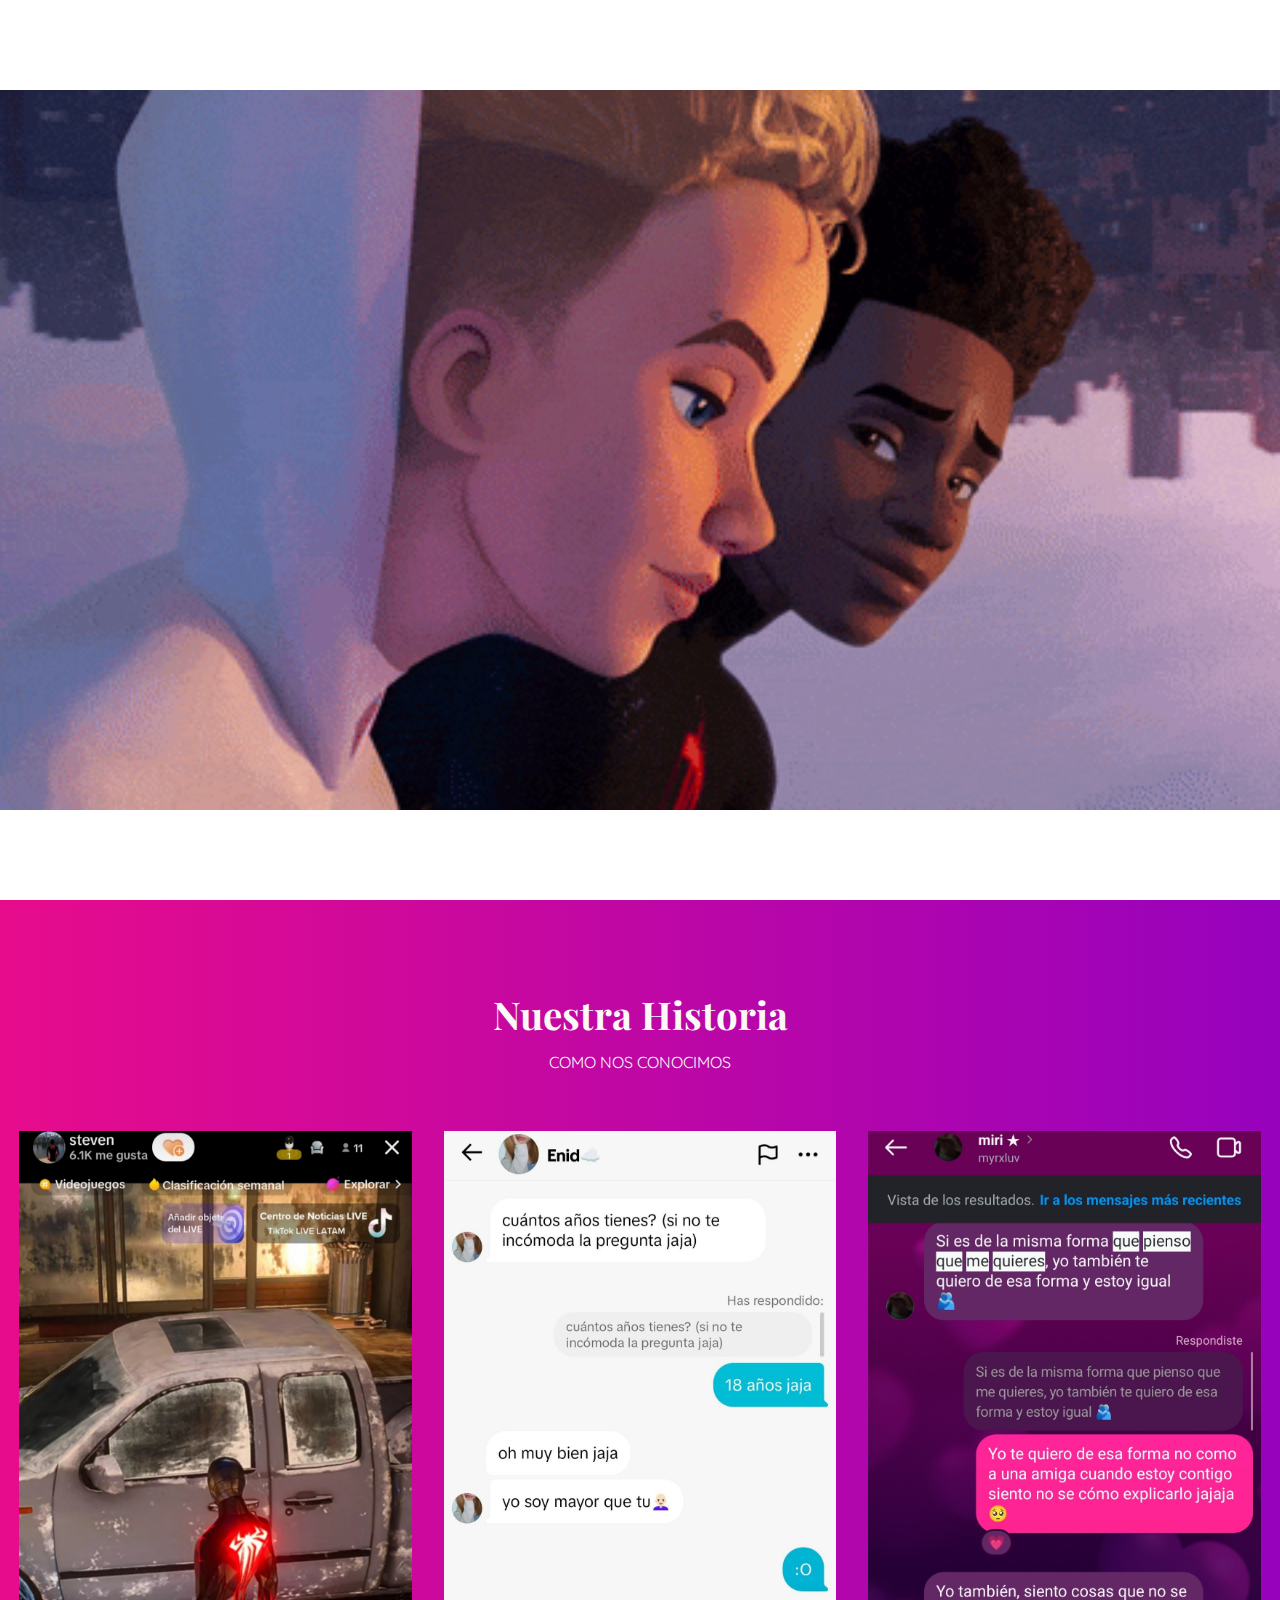
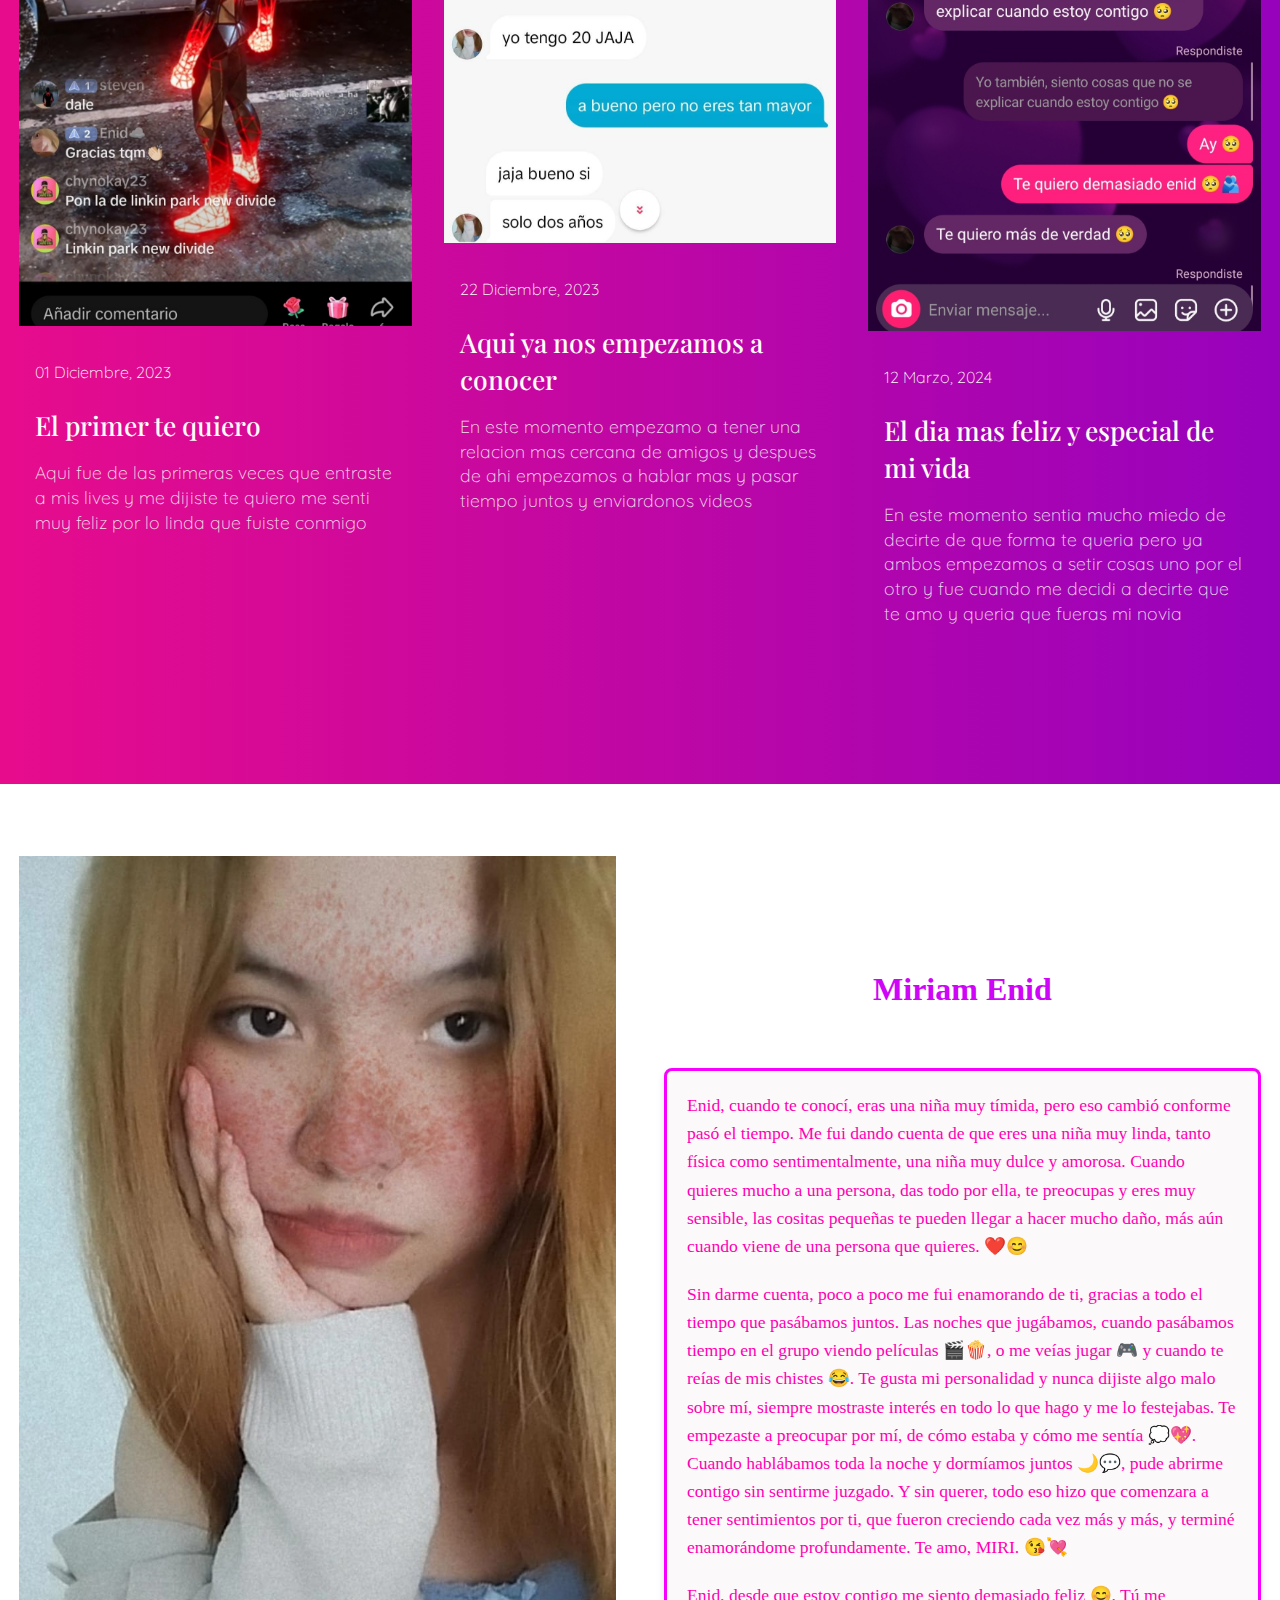
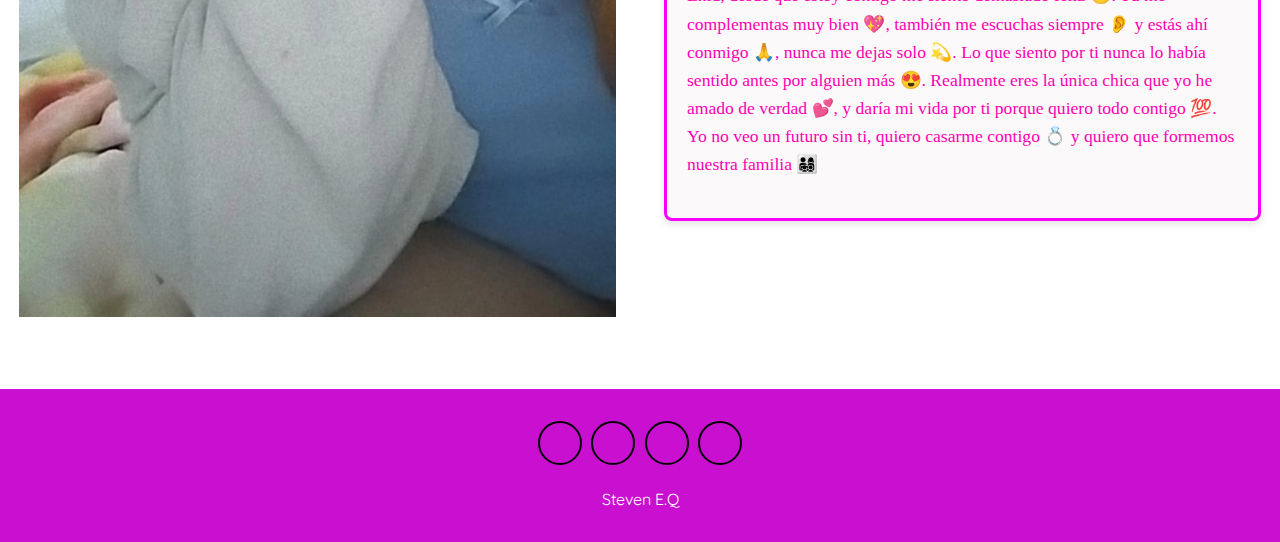
<file: index.html>
<!DOCTYPE html>
<html>
  <head>
    <meta charset="utf-8">
    <meta http-equiv="X-UA-Compatible" content="IE=edge">
    <title>1 Año Aniversario</title>
    <meta name="viewport" content="width=device-width, initial-scale=1">
    <!-- Font awesome icon -->
    <link rel="stylesheet" href="https://cdnjs.cloudflare.com/ajax/libs/font-awesome/5.15.1/css/all.min.css" integrity="sha512-+4zCK9k+qNFUR5X+cKL9EIR+ZOhtIloNl9GIKS57V1MyNsYpYcUrUeQc9vNfzsWfV28IaLL3i96P9sdNyeRssA==" crossorigin="anonymous" />
    <link rel="stylesheet" href="style.css">
  </head>
  <body>
    <div class="emoji-container"></div>
    <div class="loading-screen">
      <img src="Miles Morales.gif" alt="Cargando..." class="loading-gif">
    </div>
    <!-- header -->
    <header>
      <nav class = "navbar">
        <div class = "container">
          <a href = "index.html" class = "navbar-brand">Nuestro Amor</a>
          <div class = "navbar-nav">
            <a href="Nuestro amor.html" target="_blank">Nuestra Historia</a>
            <a href="https://itzthestexz.github.io/Miriweb/">Cartas</a>
          </div>
        </div>
      </nav>
      <div class = "banner">
        <div class = "container">
          <h1 class = "banner-title">
            <span>Feliz</span> 1er Aniversario
          </h1>
          <p></p>
          <form>
              <i class = "fas fa-search"></i>
            </button>
          </form>
        </div>
      </div>
    </header>
    <!-- end of header -->

    <!-- blog -->
    <section class = "blog" id = "blog">
      <div class = "container">
        <div class = "title">
          <h2>Nuestra Historia</h2>
          <p>como nos conocimos</p>
        </div>
        <div class = "blog-content">
          <!-- item -->
          <div class = "blog-item">
            <div class = "blog-img">
              <img src = "1racap.jpg" alt = "">
              
            </div>
            <div class = "blog-text">
              <span>01 Diciembre, 2023</span>
              <h2>El primer te quiero </h2>
              <p>Aqui fue de las primeras veces que entraste a mis lives y me dijiste te quiero me senti muy feliz por lo linda que fuiste conmigo </p>
            
            </div>
          </div>
          <!-- end of item -->
          <!-- item -->
          <div class = "blog-item">
            <div class = "blog-img">
              <img src = "captura tiktok.jpg" alt = "">
             
            </div>
            <div class = "blog-text">
              <span>22 Diciembre, 2023</span>
              <h2>Aqui ya nos empezamos a conocer</h2>
              <p>En este momento empezamo a tener una relacion mas cercana de amigos y despues de ahi empezamos a hablar mas y pasar tiempo juntos y enviardonos videos </p>
              
            </div>
          </div>
          <!-- end of item -->
          <!-- item -->
          <div class = "blog-item">
            <div class = "blog-img">
              <img src = "2dacap.jpg" alt = "">
           
            </div>
            <div class = "blog-text">
              <span>12 Marzo, 2024</span>
              <h2>El dia mas feliz y especial de mi vida</h2>
              <p>En este momento sentia mucho miedo de decirte de que forma te queria pero ya ambos empezamos a setir cosas uno por el otro y fue cuando me decidi a decirte que te amo y queria que fueras mi novia </p>
              
            </div>
          </div>
          <!-- end of item -->
          <!-- item -->
          <!-- end of item -->
        </div>
      </div>
    </section>
    <!-- end of blog -->

<!-- about -->
<section class="about" id="about">
  <div class="container">
    <div class="about-content">
      <div>
        <img src="enid2.jpg" alt="" width="200" height="auto">
      </div>
      <div class="about-text">
        <div class="title">
          <h2 class="rgb-text">Miriam Enid</h2> <!-- Aplica el efecto RGB aquí -->
        </div>
        <div class="paper-box">
          <p class="fade-text">Enid, cuando te conocí, eras una niña muy tímida, pero eso cambió conforme pasó el tiempo. Me fui dando cuenta de que eres una niña muy linda, tanto física como sentimentalmente, una niña muy dulce y amorosa. Cuando quieres mucho a una persona, das todo por ella, te preocupas y eres muy sensible, las cositas pequeñas te pueden llegar a hacer mucho daño, más aún cuando viene de una persona que quieres. ❤️😊</p>
          <p class="fade-text">Sin darme cuenta, poco a poco me fui enamorando de ti, gracias a todo el tiempo que pasábamos juntos. Las noches que jugábamos, cuando pasábamos tiempo en el grupo viendo películas 🎬🍿, o me veías jugar 🎮 y cuando te reías de mis chistes 😂. Te gusta mi personalidad y nunca dijiste algo malo sobre mí, siempre mostraste interés en todo lo que hago y me lo festejabas. Te empezaste a preocupar por mí, de cómo estaba y cómo me sentía 💭💖. Cuando hablábamos toda la noche y dormíamos juntos 🌙💬, pude abrirme contigo sin sentirme juzgado. Y sin querer, todo eso hizo que comenzara a tener sentimientos por ti, que fueron creciendo cada vez más y más, y terminé enamorándome profundamente. Te amo, MIRI. 😘💘</p>
          <p class="fade-text">Enid, desde que estoy contigo me siento demasiado feliz 😊. Tú me complementas muy bien 💖, también me escuchas siempre 👂 y estás ahí conmigo 🙏, nunca me dejas solo 💫. Lo que siento por ti nunca lo había sentido antes por alguien más 😍. Realmente eres la única chica que yo he amado de verdad 💕, y daría mi vida por ti porque quiero todo contigo 💯. Yo no veo un futuro sin ti, quiero casarme contigo 💍 y quiero que formemos nuestra familia 👨‍👩‍👧‍👦</p>
        </div>
      </div>
    </div>
  </div>
</section>
<!-- end of about -->

<script>
  // Secuencia de colores: Rojo, Rosa, Magenta, Lila y Morado
  const colors = ["#FF0000", "#FF1493", "#FF00FF", "#C8A2C8", "#800080"]; 
  let index = 0;

  function changeColor() {
      let titleText = document.querySelector(".rgb-text");
      titleText.style.color = colors[index]; // Cambia el color del título
      index = (index + 1) % colors.length;
  }

  setInterval(changeColor, 2000); // Cambio cada 2 segundos

  // Cambio de color más sutil para el texto general
  function fadeTextColor() {
      let paragraphs = document.querySelectorAll(".fade-text");
      paragraphs.forEach(p => {
          p.style.transition = "color 3s ease-in-out"; // Transición suave
          p.style.color = colors[index]; // Aplica el color en orden
      });
  }

  setInterval(fadeTextColor, 4000); // Cambio más lento cada 4 segundos
</script>

<style>
  .rgb-text {
      font-size: 2em;
      font-weight: bold;
      text-align: center;
      transition: color 2s ease-in-out;
  }
  
  .fade-text {
      transition: color 3s ease-in-out;
  }
</style>

    <!-- footer -->
    <footer>
      <div class = "social-links">
        <a href = "#"><i class = "fab fa-facebook-f"></i></a>
        <a href = "#"><i class = "fab fa-twitter"></i></a>
        <a href = "https://www.instagram.com/_st.ev3n_/"><i class = "fab fa-instagram"></i></a>
        <a href = "#"><i class = "fab fa-pinterest"></i></a>
      </div>
      <span>Steven E.Q</span>
    </footer>
    <!-- end of footer -->
    <script src="script.js"></script> 
    <script src="animation.js"></script>
  </body>
</html>
</file>
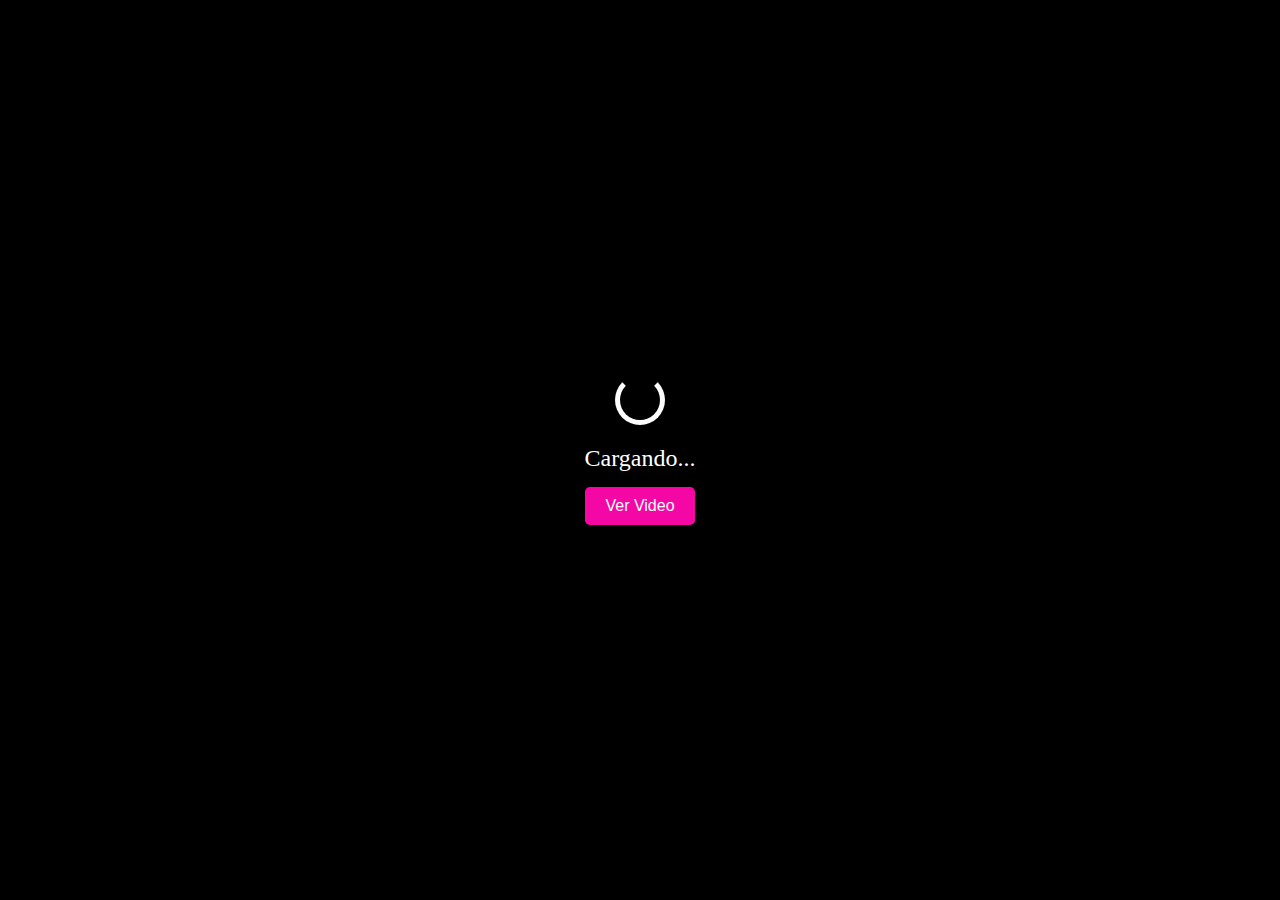
<file: Nuestro amor.html>
<!DOCTYPE html>
<html lang="es">
<head>
    <meta charset="UTF-8">
    <meta name="viewport" content="width=device-width, initial-scale=1.0">
    <title>Nuestro Amor</title>
    <link rel="stylesheet" href="VideoStyle.css">
</head>
<body>
    <!-- Pantalla de carga -->
    <div class="loading-screen">
        <div class="spinner"></div>
        <p>Cargando...</p>
        <button id="skipLoading">Ver Video</button>
    </div>

    <div class="video-container">
        <iframe id="miVideo" width="560" height="315" 
            src="https://www.youtube.com/embed/tWnDXzV0mR8?enablejsapi=1&mute=1"
            frameborder="0" allowfullscreen allow="fullscreen">
        </iframe>
        <button id="playPauseBtn">▶</button>
    </div>

    <script src="video.js" defer></script>
</body>
</html>
</file>
<file: style.css>
@import url('https://fonts.googleapis.com/css2?family=Playfair+Display:wght@500;600;700;800;900&family=Quicksand:wght@300;400;500;600;700&display=swap');

.loading-screen {
    position: fixed;
    top: 0;
    left: 0;
    width: 100%;
    height: 100%;
    background: #ffffff url("Miles Morales.gif") no-repeat center center;
    background-size: contain; /* Esto asegura que el GIF no se distorsione */
    display: flex;
    justify-content: center;
    align-items: center;
    z-index: 9999;
}

.loading-gif {
    max-width: 100%; /* Hace que el GIF se ajuste a diferentes tamaños de pantalla */
    max-height: 100%;
}

/* Animación de desvanecimiento */
@keyframes fadeOut {
    0% { opacity: 1; }
    100% { opacity: 0; visibility: hidden; }
}
:root{
    --Playfair: 'Playfair Display', serif;
    --Quicksand: 'Quicksand', sans-serif;
    --Roboto: 'Roboto', sans-serif;
    --dark: #e9339d;
    --exDark: #c90fcf;
}
*{
    padding: 0;
    margin: 0;
    font-family: var(--Quicksand);
}
body{
    line-height: 1.4;
    color: var(--dark);
}
img{
    width: 100%;
    display: block;
}
.container{
    max-width: 1320px;
    margin: 0 auto;
    padding: 0 1.2rem;
}

/* header */
header{
    min-height: 100vh;
    background: linear-gradient(rgba(230, 6, 129, 0.4), rgba(0, 0, 0, 0.4)), url(banner.jpg) center/cover no-repeat fixed;
    display: flex;
    flex-direction: column;
    justify-content: stretch;
}
.navbar{
    background: rgba(0, 0, 0, 0.6);
    padding: 1.2rem;
}
.navbar-brand{
    color: #ee0303;
    font-size: 2rem;
    display: block;
    text-align: center;
    text-decoration: none;
    font-family: var(--Playfair);
    letter-spacing: 1px;
}
.navbar-nav{
    padding: 0.8rem 0 0.2rem 0;
    text-align: center;
}
.navbar-nav a{
    text-transform: uppercase;
    font-family: var(--Roboto);
    letter-spacing: 1px;
    font-weight: 500;
    color: #fa39da;
    text-decoration: none;
    display: inline-block;
    padding: 0.4rem 0.1rem;
    letter-spacing: 3px;
    transition: opacity 0.5s ease;
}
.navbar-nav a:hover{
    opacity: 0.7;
}
.banner{
    flex: 1;
    display: flex;
    align-items: center;
    justify-content: center;
    text-align: center;
    color: #f00687;
}
.banner-title{
    font-size: 3rem;
    font-family: var(--Playfair);
    line-height: 1.2;
}
.banner-title span{
    font-family: var(--Playfair);
    color: var(--exDark);
}
.banner p{
    padding: 1rem 0 2rem 0;
    font-size: 1.2rem;
    text-transform: capitalize;
    font-family: var(--Roboto);
    font-weight: 300;
    word-spacing: 2px;
}
.banner form{
    background: #fff;
    border-radius: 2rem;
    padding: 0.6rem 1rem;
    display: flex;
    justify-content: space-between;
}
.search-input{
    font-family: var(--Roboto);
    font-size: 1.1rem;
    width: 100%;
    outline: 0;
    padding: 0.6rem 0;
    border: none;
}
.search-input::placeholder{
    text-transform: capitalize;
}
.search-btn{
    width: 40px;
    font-size: 1.1rem;
    color: var(--dark);
    border: none;
    background: transparent;
    outline: 0;
    cursor: pointer;
}

/* design */
.design{
    padding: 4.5rem 0;
}
.title{
    text-align: center;
    padding: 1rem 0;
}
.title h2 {
    color: #fcf8f8; /* Amarillo, cámbialo por el color que prefieras */
    font-family: var(--Playfair);
    font-size: 2.4rem;
}

.title p {
    color: #f8f8f8; /* Verde, cámbialo por el color que prefieras */
    text-transform: uppercase;
    padding: 0.6rem 0;
}
.design-content{
    margin: 2rem 0;
}
.design-item{
    cursor: pointer;
    margin: 1.5rem 0;
}
.design-img{
    position: relative;
    overflow: hidden;
}
.design-img::after{
    position: absolute;
    content: "";
    top: 0;
    left: 0;
    width: 100%;
    height: 100%;
    background: rgba(0, 0, 0, 0.3);
}
.design-img img{
    transition:  all 0.5s ease;
}
.design-item:hover img{
    transform: scale(1.2);
}
.design-img span:first-of-type{
    position: absolute;
    z-index: 1;
    top: 10px;
    left: 10px;
    background: var(--exDark);
    color: #fff;
    padding: 0.25rem 1rem;
}
.design-img span:last-of-type{
    position: absolute;
    z-index: 1;
    bottom: 10px;
    right: 10px;
    color: #fff;
    font-weight: 700;
    font-size: 1.1rem;
}
.design-title{
    padding: 1rem;
    font-size: 1.2rem;
    text-align: center;
    width: 70%;
    margin: 0 auto;
}
.design-title a{
    color: var(--dark);
    text-decoration: none;
    text-transform: capitalize;
    font-family: var(--Playfair);
}

/* blog */
.blog{
    background: linear-gradient(to right, #e70c8c, #9702bd);
    padding: 4.5rem 0;
}   
.blog-content{
    margin: 2rem 0;
}
.blog-img{
    position: relative;
}
.blog-img span{
    position: absolute;
    bottom: 10px;
    right: 10px;
    background: var(--exDark);
    color: #c306fd;
    font-size: 1.4rem;
    padding: 0.3rem 0.6rem;
}
.blog-text{
    margin: 2.2rem 0;
    padding: 0 1rem;
}
.blog-text span {
    font-weight: 300;
    display: block;
    padding-bottom: 0.5rem;
    color: #fcf8f8; /* Cambia este color al que prefieras */
}
.blog-text h2 {
    color: #fffbfb; /* Amarillo */
    font-family: var(--Playfair);
    padding: 1rem 0;
    font-size: 1.65rem;
    font-weight: 500;
}
.blog-text p {
    color: #faf7f7; /* Naranja claro */
    font-weight: 300;
    font-size: 1.1rem;
    opacity: 0.9;
    padding-bottom: 1.2rem;
}
.blog-text a {
    color: #fffffe; /* Verde */
    background: #212121; /* Fondo oscuro */
    font-family: var(--Roboto);
    font-size: 1.1rem;
    text-decoration: none;
    color: var(--dark);
    display: inline-block;
    background: var(--dark);
    color: #ff06f3;
    padding: 0.55rem 1.2rem;
    transition: all 0.5s ease;
}
.blog-text a:hover {
    background: #000000; /* Rosa fuerte al pasar el mouse */
}

/* about */
.about{
    padding: 4.5rem 0;
}
.about-text{
    margin: 2rem 0;
}
.about-text > p{
    font-size: 1.1rem;
    padding: 0.6rem 0;
    opacity: 0.8;
}
.about {
    background: linear-gradient(to right, #ffffff, #ffffff);
}

/* footer */
footer{
    background: var(--exDark);
    color: #fff;
    text-align: center;
    padding: 2rem 0;
}
.social-links{
    display: flex;
    justify-content: center;
    margin-bottom: 1.4rem;
}
.social-links a{
    border: 2px solid #000000;
    color: #000000;
    display: block;
    width: 40px;
    height: 40px;
    display: flex;
    justify-content: center;
    align-items: center;
    border-radius: 50%;
    text-decoration: none;
    margin: 0 0.3rem;
    transition: all 0.5s ease;
}

.social-links a:hover{
    background: #fff;
    color: var(--exDark);
}
.footer span{
    margin-top: 1rem;
    display: block;
    font-family: var(--Playfair);
    letter-spacing: 2px;
}

/* Media Queries */
@media screen and (min-width: 540px){
    .navbar-nav a{
        padding-right: 1.2rem;
        padding-left: 1.2rem;
    }
    .banner-title{
        font-size: 5rem;
    }
    .banner form{
        margin-top: 1.4rem;
        width: 80%;
        margin-left: auto;
        margin-right: auto;
    }
}

@media screen and (min-width: 768px){
    .navbar .container{
        display: flex;
        align-items: center;
        justify-content: space-between;
    }
    .search-input{
        padding: 0.8rem 0;
    }
    .design-content{
        display: grid;
        grid-template-columns: repeat(2, 1fr);
        gap: 2rem;
    }
    .design-item{
        margin: 0;
    }
    .blog-content{
        display: grid;
        grid-template-columns: repeat(2, 1fr);
        gap: 2rem;
    }
}

@media screen and (min-width: 992px){
    .blog-content{
        grid-template-columns: repeat(3, 1fr);
    }
    .about-content{
        display: grid;
        grid-template-columns: repeat(2, 1fr);
        column-gap: 3rem;
        align-items: center;
    }
}

@media screen and (min-width: 1200px){
    .design-content{
        grid-template-columns: repeat(3, 1fr);
    }
}
.search-input,
.search-btn {
  display: none;
}
.banner form {
    display: none;
  }
  .emoji-container {
    position: fixed;
    top: 0;
    left: 0;
    width: 100%;
    height: 100%;
    pointer-events: none; /* Evita que interfiera con los clics */
    overflow: hidden;
    z-index: 9999; /* Asegura que los emojis estén en la parte superior */
}

.emoji {
    position: absolute;
    font-size: 2rem;
    opacity: 0.8;
    animation: floatEmoji linear infinite;
}

@keyframes floatEmoji {
    0% {
        transform: translateY(100vh) scale(1);
        opacity: 1;
    }
    100% {
        transform: translateY(-10vh) scale(1.5);
        opacity: 0;
    }
}
@import url('https://fonts.googleapis.com/css2?family=Macondo&display=swap');

/* Estilo para el contenedor principal de los textos */
.about-text {
    font-family: 'Arial', sans-serif; /* Puedes cambiar la fuente si lo deseas */
}

.paper-box {
    background-color: #fcf9fb; /* Color de fondo de la "hoja de papel" */
    padding: 20px; /* Espaciado interno */
    border-radius: 8px; /* Bordes redondeados */
    box-shadow: 0 4px 8px rgba(0, 0, 0, 0.1); /* Sombra suave alrededor */
    border: 3px solid #f700ff; /* Borde de color rosa intenso */
    margin-top: 20px; /* Separación superior */
    max-width: 800px; /* Ancho máximo */
    margin-left: auto;
    margin-right: auto;
    line-height: 1.6; /* Mejor legibilidad en los párrafos */
    font-size: 16px; /* Tamaño de fuente para los párrafos */
    color: #333; /* Color del texto */
}

/* Estilo para los párrafos */
.about-text p {
    font-family: 'Macondo', cursive;  /* Aplica la fuente Macondo solo a los párrafos */
    margin-bottom: 20px;
    font-size: 1.1rem;
    color: #ff00b3;
}

/* Estilo para el título */
.about-text .title h2 {
    font-family: 'Macondo', cursive;  /* Aplica la fuente Macondo al título */
    font-size: 2rem;
    font-weight: bold;
    color: #ce05f7;
    margin-bottom: 20px; /* Espacio entre el título y el primer párrafo */
}
</file>
<file: VideoStyle.css>
/* Reset y configuración básica */
* {
    margin: 0;
    padding: 0;
    box-sizing: border-box;
}

html, body {
    height: 100vh;
    display: flex;
    justify-content: center;
    align-items: center;
    padding: 10px;
    background: url('atardecerrosa2.jpg') no-repeat center center fixed;
    background-size: cover;
}

/* 🔹 Pantalla de carga con fondo negro */
.loading-screen {
    position: fixed;
    top: 0;
    left: 0;
    width: 100%;
    height: 100%;
    background: black; /* Cambiado de rgba(0, 0, 0, 0.8) a negro sólido */
    color: white;
    display: flex;
    flex-direction: column;
    justify-content: center;
    align-items: center;
    text-align: center;
    font-size: 1.5rem;
    z-index: 1000;
}
/* Clase para ocultar elementos */
.hidden {
    display: none;
}

/* Spinner animado */
.spinner {
    width: 50px;
    height: 50px;
    border: 5px solid white;
    border-top: 5px solid transparent;
    border-radius: 50%;
    animation: spin 1s linear infinite;
    margin-bottom: 20px;
}

@keyframes spin {
    from { transform: rotate(0deg); }
    to { transform: rotate(360deg); }
}

/* Contenedor del video */
.video-container {
    position: relative;
    width: 90%;
    max-width: 800px;
    border-radius: 10px;
    overflow: hidden;
    box-shadow: 0 0 20px rgba(0, 0, 0, 0.5);
    background: rgba(0, 0, 0, 0.2);
}

/* Video responsivo */
video {
    width: 100%;
    display: block;
    border-radius: 10px;
}

/* Botón de reproducción */
#playPauseBtn {
    position: absolute;
    bottom: 15px;
    right: 15px;
    background: rgba(0, 0, 0, 0.7);
    color: white;
    border: none;
    font-size: 24px;
    padding: 12px 18px;
    border-radius: 50%;
    cursor: pointer;
}

/* Cambio de color al pasar el mouse */
@media (hover: hover) {
    #playPauseBtn:hover {
        background: rgba(255, 255, 255, 0.5);
    }
}

/* 🔹 Estilos específicos para móviles */
@media screen and (max-width: 600px) {
    .video-container {
        width: 100%;
    }
    
    #playPauseBtn {
        font-size: 20px;
        padding: 10px 14px;
        bottom: 10px;
        right: 10px;
    }
}

/* Estilo base del botón "Ver Video" */
#skipLoading {
    margin-top: 15px;
    padding: 10px 20px;
    font-size: 1rem;
    background: #f507a5; /* Fondo verde */
    color: white;
    border: none;
    cursor: pointer;
    border-radius: 5px;
    transition: all 0.3s ease; /* Transición suave para los efectos */
}

/* Efecto al pasar el mouse */
#skipLoading:hover {
    background: #f507a5; /* Un verde más oscuro */
    transform: scale(1.1); /* Escalar un poco el botón */
}

/* Animación de entrada */
#skipLoading {
    animation: fadeIn 1s ease-out; /* Llamada a la animación */
}

/* Animación de aparición del botón */
@keyframes fadeIn {
    from {
        opacity: 0; /* Comienza invisible */
        transform: translateY(-20px); /* Empieza desde arriba */
    }
    to {
        opacity: 1; /* Termina completamente visible */
        transform: translateY(0); /* Llega a su posición original */
    }
}
</file>
